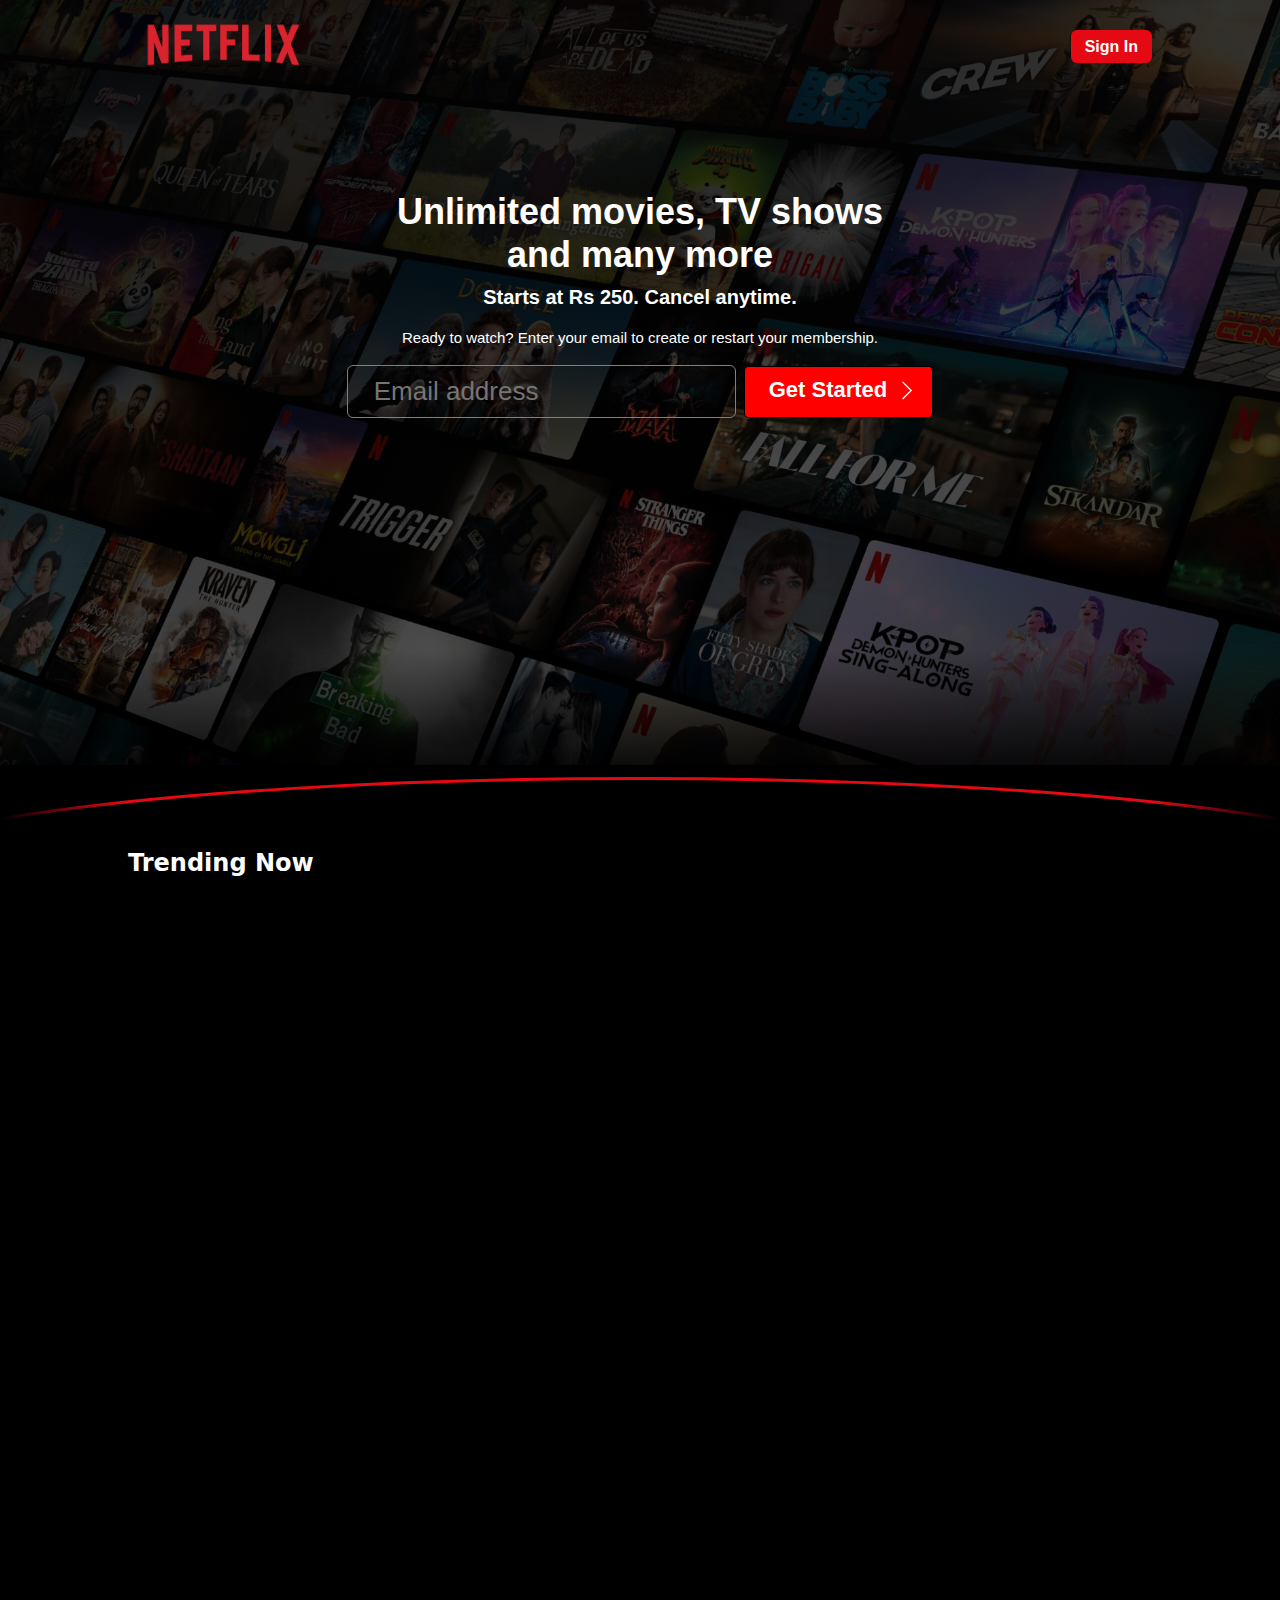
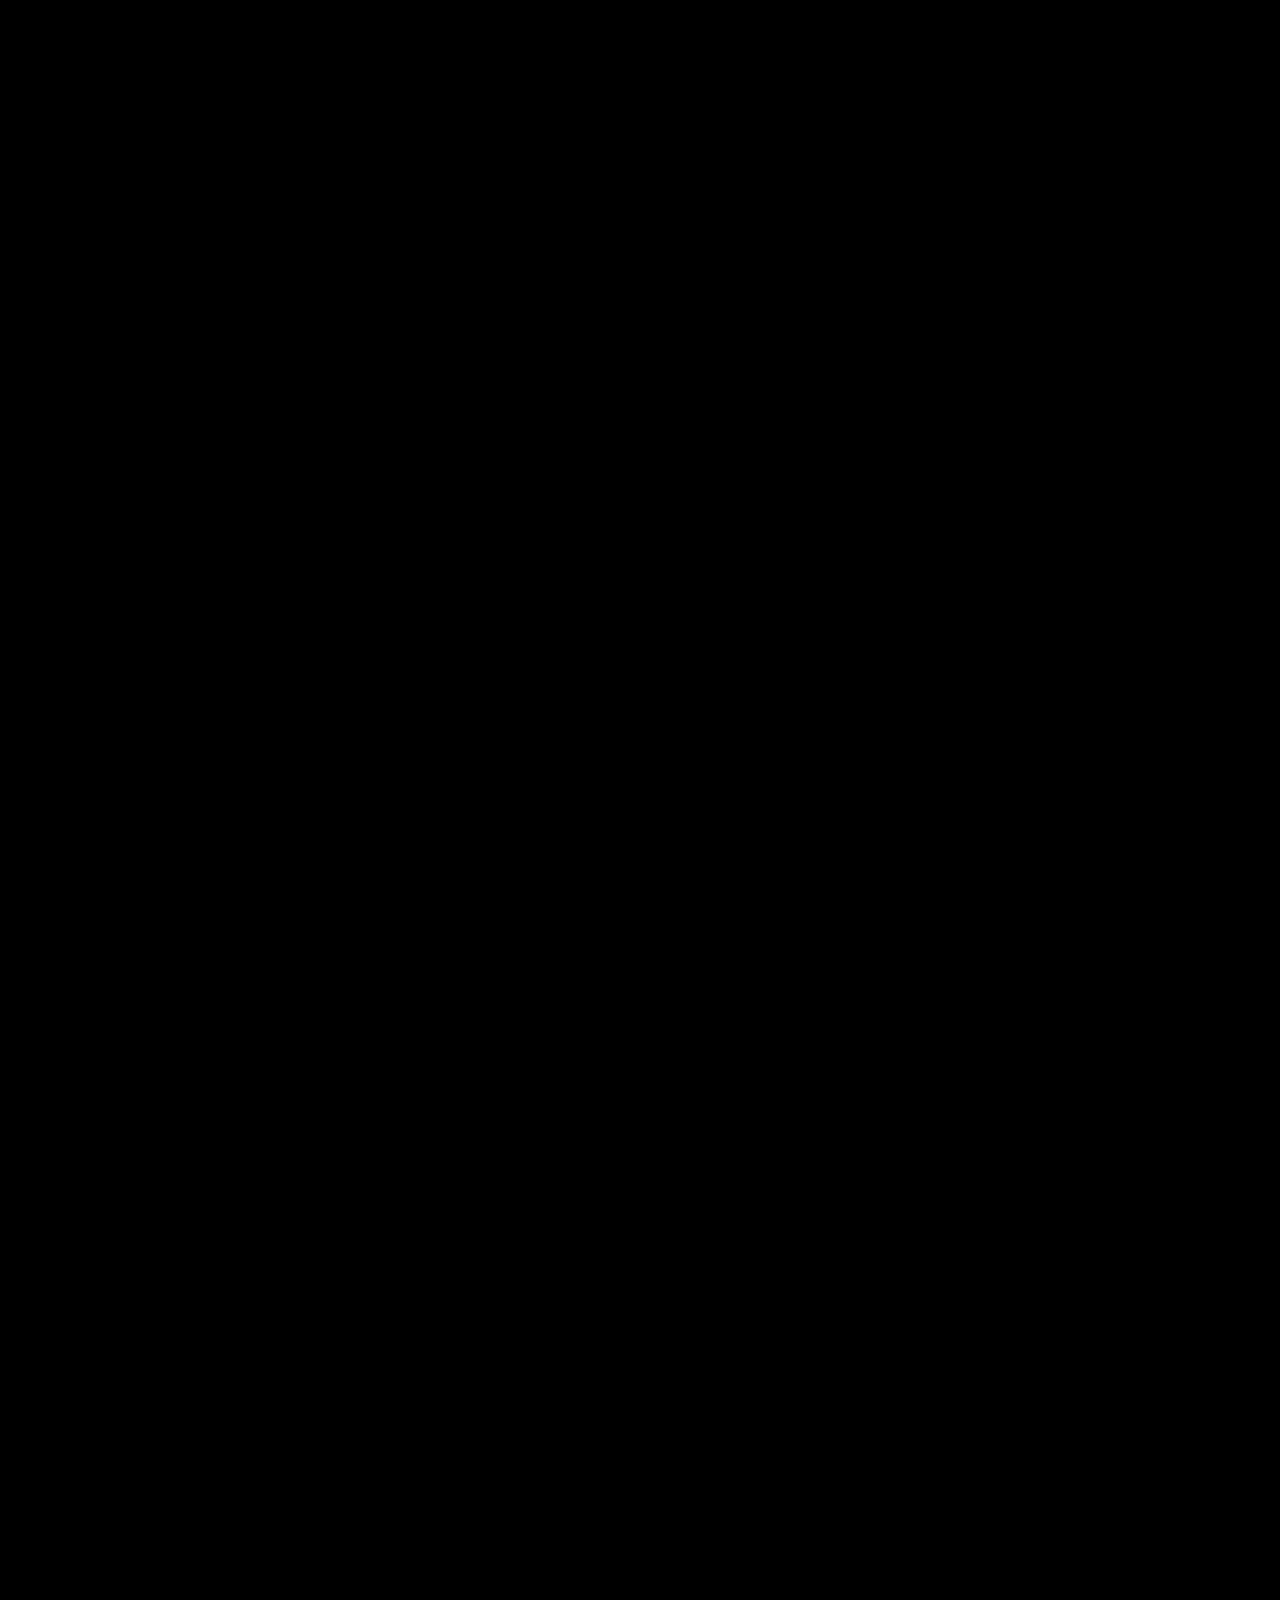
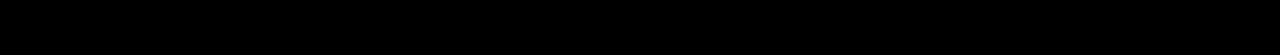
<file: index.html>
<!DOCTYPE html>
<html lang="en">

<head>
    <meta charset="UTF-8">
    <meta name="viewport" content="width=device-width, initial-scale=1.0">
    <title>Netflix v3.O --Taddum</title>
    <link rel="icon" href="./assets/fav-icon.jpg" type="image/jpg">
    <!-- <link rel="stylesheet" href="https://cdnjs.cloudflare.com/ajax/libs/font-awesome/7.0.0/css/all.min.css" integrity="sha512-DxV+EoADOkOygM4IR9yXP8Sb2qwgidEmeqAEmDKIOfPRQZOWbXCzLC6vjbZyy0vPisbH2SyW27+ddLVCN+OMzQ==" crossorigin="anonymous" referrerpolicy="no-referrer" /> -->
    <link rel="stylesheet" href="style.css">

</head>

<body>
    <div class="background">

        <div class="container">

            <div class="navbar">
                <div class="logo">
                    <img src="./assets/Netflix_Logo_PMS.png" alt="Netflix logo">
                </div>
                <div class="button">
                    <span>
                        <a href="./login.html">Sign In</a>
                    </span>
                </div>
            </div>

            <div class="content">
                <h1>
                    Unlimited movies, TV shows and many more
                </h1>
                <p>
                    Starts at Rs 250. Cancel anytime.
                </p>
                <p>
                    Ready to watch? Enter your email to create or restart your membership.
                </p>
                <div class="input">
                    <form action="/signup.html">
                        <input type="email" placeholder="Email address" required>
                        <button type="submit" class="stbtn">Get Started<img
                                src="./assets/chevron_right_50dp_FFFFFF_FILL0_wght200_GRAD0_opsz48.svg" height="41"
                                alt=""></button>
                    </form>
                </div>
            </div>

        </div>
    </div>

    <div class="line">
        <!-- SVG: full-width, thin, tapered Netflix-red arc that touches the top -->
        <svg xmlns="http://www.w3.org/2000/svg" viewBox="0 0 1440 60" preserveAspectRatio="none" width="100%"
            height="60" style="display:block;">
            <defs>
                <linearGradient id="taper" x1="0" y1="0" x2="1" y2="0">
                    <stop offset="0%" stop-color="#E50914" stop-opacity="0" />
                    <stop offset="10%" stop-color="#E50914" stop-opacity="1" />
                    <stop offset="90%" stop-color="#E50914" stop-opacity="1" />
                    <stop offset="100%" stop-color="#E50914" stop-opacity="0" />
                </linearGradient>
            </defs>

            <!-- topmost control points at y=0 so no empty space above -->
            <path d="M0,54 C360,0 1080,0 1440,54" stroke="url(#taper)" stroke-width="3" stroke-linecap="round"
                fill="transparent" />
        </svg>
        <!-- <img style="height: 60px;" src="/assets/curveline.svg" alt=""> -->
        <div>
            <h2>Trending Now</h2>
        </div>
    </div>


    <div class="main">
        <div class="scroll-buttons">
            <div class="leftbtn"><img src="./assets/chevron_left_50dp_FFFFFF_FILL0_wght200_GRAD0_opsz48.svg" alt="">
            </div>
            <div class="card-container my-scrollable">
                <div class="card">
                    <img src="/assets/movie5.webp" alt="">
                    <span>1</span>
                </div>
                <div class="card">
                    <img src="/assets/movie3.webp" alt="">
                    <span>2</span>
                </div>
                <div class="card">
                    <img src="/assets/movie2.webp" alt="">
                    <span>3</span>
                </div>
                <div class="card">
                    <img src="/assets/movie10.webp" alt="">
                    <span>4</span>
                </div>
                <div class="card">
                    <img src="/assets/movie12.webp" alt="">
                    <span>5</span>
                </div>
                <div class="card">
                    <img src="/assets/movie8.webp" alt="">
                    <span>6</span>
                </div>
                <div class="card">
                    <img src="/assets/movie1.jpg" alt="">
                    <span>7</span>
                </div>
                <div class="card">
                    <img src="/assets/movie6.jpg" alt="">
                    <span>8</span>
                </div>
                <div class="card">
                    <img src="/assets/movie9.webp" alt="">
                    <span>9</span>
                </div>
                <div class="card">
                    <img src="/assets/movie1.webp" alt="">
                    <span>10</span>
                </div>

            </div>
            <div class="rightbtn"><img src="./assets//chevron_right_50dp_FFFFFF_FILL0_wght200_GRAD0_opsz48.svg" alt="">
            </div>
        </div>

        <div class="reasons-section">
            <h2>More Reasons to Join</h2>
            <div class="reason-container">
                <div class="reasons">
                    <h3>Enjoy on your TV</h3>
                    <p>Watch on Smart TVs, Playstation, Xbox, Chromecast, Apple TV, Blu-ray players, and more.</p>
                    <img src="./assets/Tvsnap.png" alt="">
                </div>
                <div class="reasons">
                    <h3>Download your shows to watch offline</h3>
                    <p>Save your favorites easily and always have something to watch.</p>
                    <img src="./assets/downloadsnap.png" alt="">
                </div>
                <div class="reasons">
                    <h3>Watch everywhere</h3>
                    <p>Stream unlimited movies and TV shows on your laptop, tablet, or phone.</p>
                    <img src="./assets/watchsnap.png" alt="">
                </div>
                <div class="reasons">
                    <h3>Create profiles for kids</h3>
                    <p>Send kids on adventures with their favorite characters in a space made just for them — free with
                        your membership.</p>
                        <img src="./assets/devicesnap.png" alt="">
                </div>
            </div>
        </div>

        <!-- <div class="frequent-section">
            <h2>Frequently Asked Questions</h2>
            <div class="questions">
                <div class="qna">
                    <details>
                        <summary>
                            <div>What is Netflix?</div>
                            <div class="plus">
                                <svg viewBox="0 0 36 36" height="36" width="36" data-icon="PlusLarge"
                                    data-icon-id=":rb:" aria-hidden="true"
                                    class="default-ltr-iqcdef-cache-1ulhx3w e164gv2o4"
                                    xmlns="http://www.w3.org/2000/svg" fill="none" role="img">
                                    <path fill-rule="evenodd" clip-rule="evenodd"
                                        d="M17 17V3H19V17H33V19H19V33H17V19H3V17H17Z" fill="currentColor"></path>

                                </svg>
                            </div>
                        </summary>
                        <p>Netflix is a streaming service that offers a wide variety of award-winning TV shows, movies,
                            anime, documentaries, and more on thousands of internet-connected devices.</p>
                    </details>

                </div>
                <div class="qna">
                    <details>
                        <summary>
                            <div>How much does Netflix cost?</div>
                            <div class="plus">
                                <svg viewBox="0 0 36 36" width="36" height="36" data-icon="PlusLarge"
                                    data-icon-id=":rb:" aria-hidden="true"
                                    class="default-ltr-iqcdef-cache-1ulhx3w e164gv2o4"
                                    xmlns="http://www.w3.org/2000/svg" fill="none" role="img">
                                    <path fill-rule="evenodd" clip-rule="evenodd"
                                        d="M17 17V3H19V17H33V19H19V33H17V19H3V17H17Z" fill="currentColor"></path>

                                </svg>
                            </div>
                        </summary>
                        <p>Watch Netflix on your smartphone, tablet, Smart TV, laptop, or streaming device, all for one
                            fixed monthly fee. Plans range from Rs 250 to Rs 1,100 a month. No extra costs, no contracts
                        </p>
                    </details>
                </div>
                <div class="qna">
                    <details>
                        <summary>
                            <div>Where can I watch?</div>
                            <div class="plus">
                                <svg viewBox="0 0 36 36" width="36" height="36" data-icon="PlusLarge"
                                    data-icon-id=":rb:" aria-hidden="true"
                                    class="default-ltr-iqcdef-cache-1ulhx3w e164gv2o4"
                                    xmlns="http://www.w3.org/2000/svg" fill="none" role="img">
                                    <path fill-rule="evenodd" clip-rule="evenodd"
                                        d="M17 17V3H19V17H33V19H19V33H17V19H3V17H17Z" fill="currentColor"></path>

                                </svg>
                            </div>
                        </summary>
                        <p>Watch anywhere, anytime. Sign in with your Netflix account to watch instantly on the web at
                            netflix.com from your personal computer or on any internet-connected device that offers the
                            Netflix app, including smart TVs, smartphones, tablets, streaming media players and game
                            consoles.
                            <br><br>
                            You can also download your favorite shows with the iOS or Android app. Use downloads to
                            watch while you're on the go and without an internet connection. Take Netflix with you
                            anywhere.</p>
                    </details>
                </div>
                <div class="qna">
                    <details>
                        <summary>
                            <div>How do I cancel?</div>
                            <div class="plus">
                                <svg viewBox="0 0 36 36" width="36" height="36" data-icon="PlusLarge"
                                    data-icon-id=":rb:" aria-hidden="true"
                                    class="default-ltr-iqcdef-cache-1ulhx3w e164gv2o4"
                                    xmlns="http://www.w3.org/2000/svg" fill="none" role="img">
                                    <path fill-rule="evenodd" clip-rule="evenodd"
                                        d="M17 17V3H19V17H33V19H19V33H17V19H3V17H17Z" fill="currentColor"></path>

                                </svg>
                            </div>
                        </summary>
                        <p>Netflix is flexible. There are no pesky contracts and no commitments. You can easily cancel
                            your account online in two clicks. There are no cancellation fees – start or stop your
                            account anytime.</p>
                    </details>
                </div>
                <div class="qna">
                    <details>
                        <summary>
                            <div>What can I watch on Netflix?</div>
                            <div class="plus">
                                <svg viewBox="0 0 36 36" width="36" height="36" data-icon="PlusLarge"
                                    data-icon-id=":rb:" aria-hidden="true"
                                    class="default-ltr-iqcdef-cache-1ulhx3w e164gv2o4"
                                    xmlns="http://www.w3.org/2000/svg" fill="none" role="img">
                                    <path fill-rule="evenodd" clip-rule="evenodd"
                                        d="M17 17V3H19V17H33V19H19V33H17V19H3V17H17Z" fill="currentColor"></path>

                                </svg>
                            </div>
                        </summary>
                        <p>Netflix has an extensive library of feature films, documentaries, TV shows, anime,
                            award-winning Netflix originals, and more. Watch as much as you want, anytime you want.</p>
                    </details>
                </div>
                <div class="qna">
                    <details>
                        <summary>
                            <div>Is Netflix good for kids?</div>
                            <div class="plus">
                                <svg viewBox="0 0 36 36" width="36" height="36" data-icon="PlusLarge"
                                    data-icon-id=":rb:" aria-hidden="true"
                                    class="default-ltr-iqcdef-cache-1ulhx3w e164gv2o4"
                                    xmlns="http://www.w3.org/2000/svg" fill="none" role="img">
                                    <path fill-rule="evenodd" clip-rule="evenodd"
                                        d="M17 17V3H19V17H33V19H19V33H17V19H3V17H17Z" fill="currentColor"></path>

                                </svg>
                            </div>
                        </summary>
                        <p>The Netflix Kids experience is included in your membership to give parents control while kids
                            enjoy family-friendly TV shows and movies in their own space.
                            <br><br>
                            Kids profiles come with PIN-protected parental controls that let you restrict the maturity
                            rating of content kids can watch and block specific titles you dont want kids to see.</p>
                    </details>
                </div>

            </div>
        </div> -->

        <section class="faq-sec">
            <h2>Frequently Asked Questions</h2>

            <div class="faq">
                <div class="question">
                    <span>What is Netflix?</span>
                    <svg viewBox="0 0 36 36" height="36" width="36" data-icon="PlusLarge" data-icon-id=":rb:"
                        aria-hidden="true" class="default-ltr-iqcdef-cache-1ulhx3w e164gv2o4"
                        xmlns="http://www.w3.org/2000/svg" fill="none" role="img">
                        <path fill-rule="evenodd" clip-rule="evenodd" d="M17 17V3H19V17H33V19H19V33H17V19H3V17H17Z"
                            fill="currentColor"></path>

                    </svg>
                </div>
                <div class="answer">
                    <p>Netflix is a streaming service that offers a wide variety of award-winning TV shows, movies,
                        anime,
                        documentaries, and more on thousands of internet-connected devices.</p>
                    <p>You can watch as much as you want, whenever you want without a single commercial – all for one
                        low
                        monthly price. There's always something new to discover and new TV shows and movies are added
                        every
                        week!</p>
                </div>
                <div class="question">
                    <span>How much does Netflix cost?</span>
                    <svg viewBox="0 0 36 36" height="36" width="36" data-icon="PlusLarge" data-icon-id=":rb:"
                        aria-hidden="true" class="default-ltr-iqcdef-cache-1ulhx3w e164gv2o4"
                        xmlns="http://www.w3.org/2000/svg" fill="none" role="img">
                        <path fill-rule="evenodd" clip-rule="evenodd" d="M17 17V3H19V17H33V19H19V33H17V19H3V17H17Z"
                            fill="currentColor"></path>

                    </svg>
                </div>
                <div class="answer">
                    <p>Watch Netflix on your smartphone, tablet, Smart TV, laptop, or streaming device, all for one
                        fixed
                        monthly fee. Plans range from Rs 250 to Rs 1,100 a month. No extra costs, no contracts.</p>
                </div>
                <div class="question">
                    <span>Where can I watch?</span>
                    <svg viewBox="0 0 36 36" height="36" width="36" data-icon="PlusLarge" data-icon-id=":rb:"
                        aria-hidden="true" class="default-ltr-iqcdef-cache-1ulhx3w e164gv2o4"
                        xmlns="http://www.w3.org/2000/svg" fill="none" role="img">
                        <path fill-rule="evenodd" clip-rule="evenodd" d="M17 17V3H19V17H33V19H19V33H17V19H3V17H17Z"
                            fill="currentColor"></path>

                    </svg>
                </div>
                <div class="answer">
                    <p>Watch anywhere, anytime. Sign in with your Netflix account to watch instantly on the web at
                        netflix.com from your personal computer or on any internet-connected device that offers the
                        Netflix
                        app, including smart TVs, smartphones, tablets, streaming media players and game consoles.</p>
                    <p>You can also download your favorite shows with the iOS or Android app. Use downloads to watch
                        while
                        you're on the go and without an internet connection. Take Netflix with you anywhere.</p>
                </div>
                <div class="question">
                    <span>How do I cancel?</span>
                    <svg viewBox="0 0 36 36" height="36" width="36" data-icon="PlusLarge" data-icon-id=":rb:"
                        aria-hidden="true" class="default-ltr-iqcdef-cache-1ulhx3w e164gv2o4"
                        xmlns="http://www.w3.org/2000/svg" fill="none" role="img">
                        <path fill-rule="evenodd" clip-rule="evenodd" d="M17 17V3H19V17H33V19H19V33H17V19H3V17H17Z"
                            fill="currentColor"></path>

                    </svg>
                </div>
                <div class="answer ">
                    <p>Netflix is flexible. There are no pesky contracts and no commitments. You can easily cancel your
                        account online in two clicks. There are no cancellation fees – start or stop your account
                        anytime.
                    </p>
                </div>
                <div class="question">
                    <span>Where can I watch on Netflix?</span>
                    <svg viewBox="0 0 36 36" height="36" width="36" data-icon="PlusLarge" data-icon-id=":rb:"
                        aria-hidden="true" class="default-ltr-iqcdef-cache-1ulhx3w e164gv2o4"
                        xmlns="http://www.w3.org/2000/svg" fill="none" role="img">
                        <path fill-rule="evenodd" clip-rule="evenodd" d="M17 17V3H19V17H33V19H19V33H17V19H3V17H17Z"
                            fill="currentColor"></path>

                    </svg>
                </div>
                <div class="answer">
                    <p>Netflix has an extensive library of feature films, documentaries, TV shows, anime, award-winning
                        Netflix originals, and more. Watch as much as you want, anytime you want.</p>
                </div>
                <div class="question">
                    <span>Is Netflix good for kids?</span>
                    <svg viewBox="0 0 36 36" height="36" width="36" data-icon="PlusLarge" data-icon-id=":rb:"
                        aria-hidden="true" class="default-ltr-iqcdef-cache-1ulhx3w e164gv2o4"
                        xmlns="http://www.w3.org/2000/svg" fill="none" role="img">
                        <path fill-rule="evenodd" clip-rule="evenodd" d="M17 17V3H19V17H33V19H19V33H17V19H3V17H17Z"
                            fill="currentColor"></path>

                    </svg>
                </div>
                <div class="answer">
                    <p>The Netflix Kids experience is included in your membership to give parents control while kids
                        enjoy
                        family-friendly TV shows and movies in their own space.</p>
                    <p>Kids profiles come with PIN-protected parental controls that let you restrict the maturity rating
                        of
                        content kids can watch and block specific titles you don’t want kids to see.</p>
                </div>
        </section>

        <div class="email">
            <p>
                Ready to watch? Enter your email to create or restart your membership.
            </p>
            <div class="inputemail">
                <input type="text" placeholder="Email address">
                <button id="btnem" class="stbtn">Get Started <img
                        src="./assets/chevron_right_50dp_FFFFFF_FILL0_wght200_GRAD0_opsz48.svg" alt=""></button>
            </div>
        </div>

        <footer>
            <div class="footbox">
                <ul>
                    <li><a href="#">FAQ</a></li>
                    <li><a href="#">Help Center</a></li>
                    <li><a href="#">Terms of Use</a></li>
                    <li><a href="#">Privacy</a></li>
                </ul>
            </div>
            <div class="footbox">
                <ul>
                    <li><a href="#">Jobs</a></li>
                    <li><a href="#">Legal Notices</a></li>
                    <li><a href="#">Ways to watch</a></li>
                    <li><a href="#">Account</a></li>
                </ul>
            </div>
            <div class="footbox">
                <ul>
                    <li><a href="#">Media center</a></li>
                    <li><a href="#">Privacy</a></li>
                    <li><a href="#">Cookie Preferences</a></li>
                    <li><a href="#">Speed Test</a></li>
                </ul>
            </div>
            <div class="footbox">
                <ul>
                    <li><a href="#">Contact us</a></li>
                    <li><a href="#">Only on Netflix</a></li>
                    <li><a href="#">Corporate Information</a></li>
                    <li><a href="#">Investor Relations</a></li>
                </ul>
            </div>
        </footer>

        <div class="afterfooter">
            <div class="lang">
                <select name="English" id="English">
                    <option value="English">English</option>
                    <!-- <option value="">English/option> -->

                </select>
            </div>
            <div class="copyright">&copy; Netflix Pakistan 2025</div>
            <div class="last">This page is protected by reCAPTCHA and the Google Privacy Policy and Terms of Service
                apply.</div>
        </div>
    </div>

    <script src="script.js"></script>
</body>

</html>
</file>
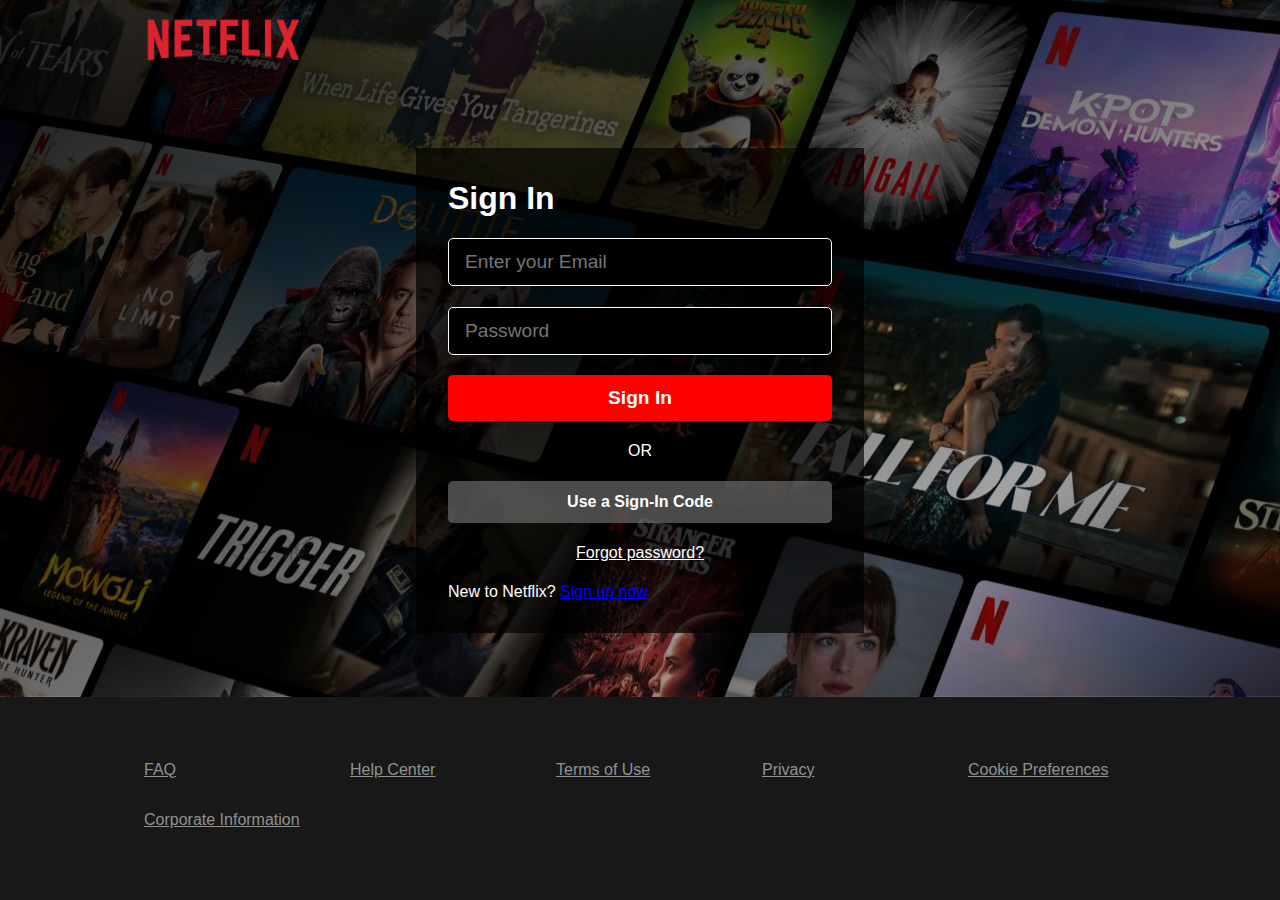
<file: login.html>
<!DOCTYPE html>
<html lang="en">
<head>
    <meta charset="UTF-8">
    <meta name="viewport" content="width=device-width, initial-scale=1.0">
    <title>Netflix Login -- Aao bachooo!!!</title>
    <link rel="icon" href="./assets/fav-icon.jpg" type="image/jpg">
    <link rel="stylesheet" href="login.css">
</head>
<body>
    <main class="container">
        <nav>
            <a href="index.html"><img src="./assets/Netflix_Logo_PMS.png" height="80" alt="Netflix"></a>
        </nav>
        <div class="login-container">
            <h1>Sign In</h1>
            <form action="">
                <input type="email" name="" id="" placeholder="Enter your Email" required>
                <input type="password" name="" id="" placeholder="Password">
                <button type="submit">Sign In</button>
            </form>
            <p class="or">OR</p>
            <p class="code">Use a Sign-In Code</p>
            <a href="#" class="forgot">Forgot password?</a>
            <p>New to Netflix? <a href="./signup.html" >Sign up now</a></p>
        </div>
    </main>
    <footer>
        <ul>
            <li><a href="#">FAQ</a></li>
            <li><a href="#">Help Center</a></li>
            <li><a href="#">Terms of Use</a></li>
            <li><a href="#">Privacy</a></li>
            <li><a href="#">Cookie Preferences</a></li>
            <li><a href="#">Corporate Information</a></li>
        </ul>
    </footer>
</body>
</html>
</file>
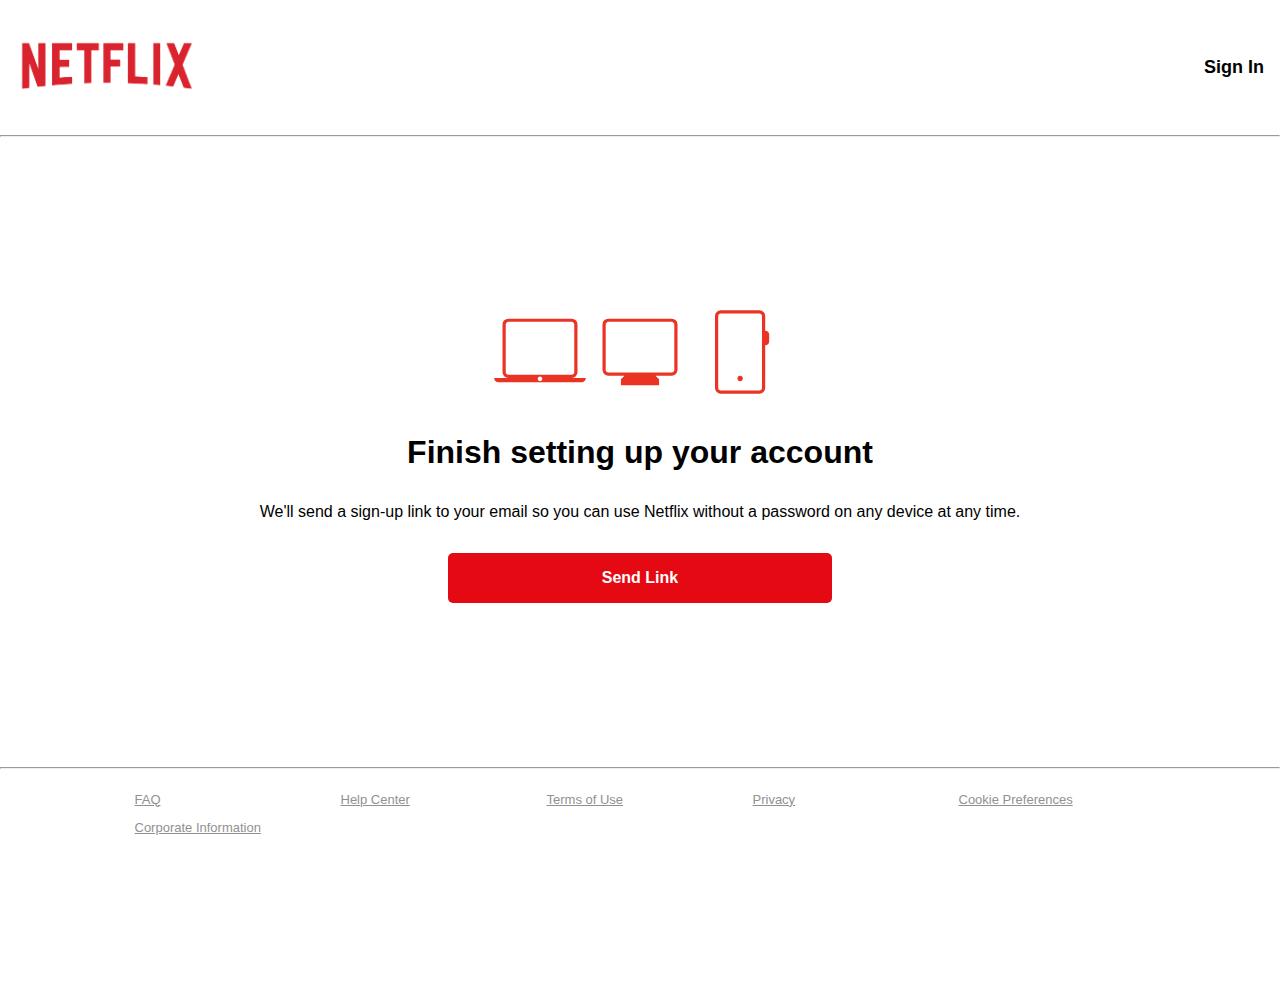
<file: signup.html>
<!DOCTYPE html>
<html lang="en">
<head>
    <meta charset="UTF-8">
    <meta name="viewport" content="width=device-width, initial-scale=1.0">
    <title>Sign Up</title>
    <link rel="icon" href="./assets/fav-icon.jpg" type="image/jpg">
    <link rel="stylesheet" href="signup.css">
</head>
<body>
    <nav> 
        <a href="index.html"><img src="./assets/Netflix_Logo_PMS.png" height="90" alt="Netflix"></a>
        <button><a href="/login.html">Sign In</a></button>
    </nav>
    <hr>
    <main>
        <div class="svgs">
            <img src="./assets/laptop_mac_100dp_EA3323_FILL0_wght200_GRAD0_opsz48.svg" alt="" height="100">
            <img src="./assets/monitor_72dp_EA3323_FILL0_wght200_GRAD0_opsz48.svg" alt="" height="100">
            <img src="./assets/mobile_2_72dp_EA3323_FILL0_wght200_GRAD0_opsz48.svg" alt="" height="100">
        </div>
        <div class="Finish">Finish setting up your account</div>
        <div class="msg">We'll send a sign-up link to your email so you can use Netflix without a password on any device at any time.</div>
        <div class="link">Send Link</div>
    </main>
    <hr>
    <footer>
        <ul>
            <li><a href="#">FAQ</a></li>
            <li><a href="#">Help Center</a></li>
            <li><a href="#">Terms of Use</a></li>
            <li><a href="#">Privacy</a></li>
            <li><a href="#">Cookie Preferences</a></li>
            <li><a href="#">Corporate Information</a></li>
        </ul>
    </footer>
</body>
</html>
</file>
<file: style.css>
* {
    margin: 0;
    padding: 0;
    box-sizing: border-box;
}

html,
body {
    width: 100vw;
    height: 100vh;
    background-color: black;
    color: white;
    overflow-x: hidden;
    font-family: 'Segoe UI', Tahoma, Geneva, Verdana, sans-serif;
}

.background {
    background-image:
        linear-gradient(146deg, #000000be 20%, #00000084 65%, #000000be 100%),
        linear-gradient(180deg, #0f0f0f68 10%, #0000001a 85%, #000000d7 100%),
        url("/assets/bgcimg.jpg");
    background-repeat: no-repeat;
    aspect-ratio: 40/21;
    background-size: cover;
    background-position: center center;
    height: 550px;
    width: 100%;

}

.container {
    width: 100%;
    height: 100%;
    display: flex;
    flex-direction: column;
    /* justify-content: space-around; */
    align-items: center;
    gap: 6rem;
}

.navbar {
    display: flex;
    align-items: center;
    justify-content: space-between;
    width: 80%;
    margin: 5px auto;
}

.navbar .logo img {
    height: 80px;
}

span a {
    color: white;
    text-decoration: none;
}

.button span {
    background-color: rgb(229, 9, 20);
    font-family: 'Segoe UI', Tahoma, Geneva, Verdana, sans-serif;
    font-weight: 600;
    color: white;
    padding: 8px 14px;
    font-size: medium;
    border-radius: 6px;
    cursor: pointer;
    transition: background-color 0.5s ease-in-out;
}

.button span:hover {
    background-color: rgb(206, 12, 22);
}

.content {
    display: flex;
    justify-content: center;
    align-items: center;
    flex-direction: column;
    gap: 1rem;

}

.content> :first-child {
    /* font-size: 48px; */
    font-size: clamp(2rem, 4vw, 3.5rem);
    font-weight: 900;
    line-height: 1.2;
    text-align: center;
    font-family: sans-serif;
    width: 73%;
}

.content> :nth-child(2) {
    /* font-size: 24px; */
    font-size: clamp(1rem, 2vw, 1.4rem);
    font-weight: 550;
    color: #fff;
    width: 90%;
    text-align: center;
    padding: 0px 30px;
}

form {
    display: flex;
    align-items: center;
    justify-content: center;
    flex-wrap: wrap;
    gap: 8px;
}

input {
    padding: 10px 26px;
    font-size: 26px;
    border-radius: 6px;
    outline: none;
    background-color: transparent;
    color: rgb(255, 255, 255);
    border: 1px solid gray;
}

.content> :nth-child(3) {
    font-size: clamp(0.9rem, 1.2vw, 1.1rem);
    font-weight: 400;
    text-align: center;
    padding: 10px 30px;
}

.stbtn {
    color: white;
    background-color: red;
    padding: 3px 4px 6px 24px;
    font-size: 22px;
    border: 1px solid black;
    border-radius: 4px;
    cursor: pointer;
    font-weight: 600;
    transition: background-color 0.5s ease-in-out;
    display: flex;
    align-items: center;
    justify-content: center;
    font-family: 'Segoe UI', Tahoma, Geneva, Verdana, sans-serif;
}

.stbtn:hover {

    background-color: rgb(206, 12, 22);
}


.line {
    display: flex;
    flex-direction: column;
    justify-content: space-between;
    height: 20%;
    overflow: hidden;
    /* border-start-end-radius: 100px; */
}

.line>div {
    width: 80%;
    font-family: system-ui, -apple-system, BlinkMacSystemFont, 'Segoe UI', Roboto, Oxygen, Ubuntu, Cantarell, 'Open Sans', 'Helvetica Neue', sans-serif;
    margin: auto;
}

.scroll-buttons {
    width: 100%;
    margin: auto;
    display: flex;
    align-items: center;
    justify-content: center;
    gap: 1rem;
}

.leftbtn,
.rightbtn {
    border-radius: 10px;
    background-color: #1a1a1a;
    height: 120px;
    width: 25px;
    text-align: center;
    display: flex;
    align-items: center;
    justify-content: center;
}

.leftbtn:hover,
.rightbtn:hover {
    background-color: rgb(63, 63, 63);
    cursor: pointer;

}

.card-container {
    font-family: 'Segoe UI', Tahoma, Geneva, Verdana, sans-serif;
    width: 80%;
    padding: 40px;
    display: flex;
    align-items: center;
    gap: 3.5rem;
    scroll-behavior: hidden;
    margin-bottom: 4rem;
    background-color: black;
}

.my-scrollable {
    overflow-x: auto;
    -ms-overflow-style: none;
    /* IE/Edge */

}

.my-scrollable::-webkit-scrollbar {
    display: none;
    /* Chrome, Safari, Opera */
}

.card {
    /* height: 272px; */
    /* width: 194px; */
    height: 90%;
    width: 20%;
    transition: all 0.5s ease-in-out;
    position: relative;
}

.card:hover {
    transform: scale(1.1);
}

.card img {
    width: 196px;
    height: 275px;
    border-radius: 10px;

}

.card span {
    position: absolute;
    bottom: -30px;
    left: -30px;
    font-weight: 700;
    color: black;
    font-size: 7rem;
    /* font-family: Arial, Helvetica, sans-serif; */
    -webkit-text-stroke: 2.5px rgb(180, 180, 180)
}


.reasons-section {
    width: 80%;
    margin: auto;
    margin-bottom: 4rem;
    font-family: system-ui, -apple-system, BlinkMacSystemFont, 'Segoe UI', Roboto, Oxygen, Ubuntu, Cantarell, 'Open Sans', 'Helvetica Neue', sans-serif;

}

.reason-container {
    display: grid;
    margin-top: 24px;
    gap: 16px;
    grid-template-columns: repeat(auto-fit, minmax(200px, 1fr));
    justify-content: center;
}

.reasons {
    position: relative;
    padding: 1.5em;
    border-radius: 20px;
    background-color: #222429;
    text-align: left;
    min-height: 300px;
    background: linear-gradient(146deg, #1a2144 0%, #1d1931 50%, #210f19 100%);
}

.reasons h3 {
    font-size: 1.5em;
    margin-bottom: 18px;
}

.reasons p {
    color: rgb(192, 192, 192);
}
.reasons img{
    position: absolute;
    right: 10px;
    bottom: 10px;
    height: 60px;
    border-radius: 10px;
    margin-top: 1rem;
}

.frequent-section h2 {
    margin-bottom: 2rem;
}

.frequent-section {
    width: 80%;
    margin: auto;
    font-family: system-ui, -apple-system, BlinkMacSystemFont, 'Segoe UI', Roboto, Oxygen, Ubuntu, Cantarell, 'Open Sans', 'Helvetica Neue', sans-serif;

}

.qna {
    width: 100%;
    background-color: #2d2d2d;
    margin-bottom: 1rem;
    padding: 0.7em 1em;
    font-size: x-large;
    text-decoration: none;
    transition: background-color 0.5s ease-in-out;
}

.qna:hover {
    background-color: #515151;
}

details,
summary {
    list-style: none;
}

summary {
    cursor: pointer;
    display: flex;
    align-items: center;
    justify-content: space-between;
}

details p {
    font-size: medium;
    background-color: #2d2d2d;
}

.cross {
    transform: rotate(45deg);
}

.email {
    width: 80%;
    margin: 3rem auto;
    display: flex;
    text-align: center;
    align-items: center;
    flex-direction: column;
    gap: 2rem;

}

.inputemail {
    width: 100%;
    display: flex;
    justify-content: center;
    align-items: center;
    gap: 8px;
    flex-wrap: wrap;
}

.email .inputemail input {
    font-size: 26px;
    border-radius: 6px;
    outline: none;
    width: 60%;
    background-color: transparent;
    color: rgb(255, 255, 255);
    border: 1px solid gray;
}

#btnem {
    padding: 2px 4px 1px 24px;
}

ul li {
    list-style: none;
    padding: 8px 0;
}

a {
    color: rgb(188, 188, 188);
}

hr {
    background-color: rgb(30, 30, 30);
}

footer {
    width: 80%;
    margin: auto;
    display: grid;
    grid-template-columns: repeat(auto-fit, minmax(200px, 1fr));
    gap: 20px;
    padding: 40px 0;
}

.afterfooter {
    width: 80%;
    margin: auto;
    margin-top: 3rem;
    margin-bottom: 8rem;
    display: flex;
    flex-direction: column;
    gap: 2rem;
}

select {
    font-size: large;
    background-color: #1d1d1d;
    color: white;
    padding: 9px 12px;
    border-radius: 10px;
    cursor: pointer;
}

option {
    font-size: large;
    padding: 0;
}

.copyright {
    font-size: larger;
    color: lightgray;
}

.last {
    font-size: large;
}

/* s-mobile */
/* @media only screen and (max-width: 389px) {

    .container,
    .background {
        height: 70%;
    }

    .navbar {
        width: 90%;
    }

    .navbar .logo img {
        height: 60px;
    }

    .container {
        gap: 3.5rem;
        height: 100%;
    }

    .content {
        gap: .5rem;
    }

    .content>:first-child {
        font-size: 32px;
    }

    .content>:nth-child(2) {
        font-size: 18px;
    }

    .content>:nth-child(3) {
        font-size: 14px;
    }

    .input {
        width: 95%;
    }

    input {
        padding: 9px 18px;
        font-size: 16px;
    }

    .stbtn {
        padding: 2.5px 4px 3.5px 20px;
        font-size: 16px;
    }

    .stbtn img {
        height: 28px;
    }

    .line {
        height: 10%;
        width: 100%;
    }

    .card span {
        bottom: -4px;
        left: -15px;
        font-size: 4rem;
    }

    .leftbtn,
    .rightbtn {
        height: 65px;
        width: 22px;
    }

    .card-container {
        padding: 30px;
        gap: 6rem;
        margin-bottom: 2rem;
    }

    .card img {
        width: 110px;
        height: 155px;
    }

    .card span {
        font-family: 'Segoe UI', Tahoma, Geneva, Verdana, sans-serif;
        -webkit-text-stroke: 1px rgb(180, 180, 180);
    }

    .reasons {
        min-height: 200px;
    }

    .qna {
        transition: none;
    }

    .qna:hover {
        background-color: rgb(45, 45, 45);
    }

    summary {
        font-size: large;
    }

    details p {
        font-size: small;
    }

    .plus svg {
        height: 20px;
        width: 20px;
    }

    .email .inputemail input {
        font-size: 18px;
        width: 100%;
    }

    .email .inputemail button {
        font-size: 18px;
        padding: 5px 0 5px 18px;
    }

    select {
        font-size: large;
    }
} */
@media only screen and (max-width: 360px) {
    /* .background {
        height: 95%;
    } */

    .content {
        gap: .75rem;
    }
    .content>:first-child {
        font-size: 32px;
    }
    .content>:nth-child(2) {
        font-size: 16px;
    }
    .navbar {
        width: 90%;
    }

    .content> :first-child {
        width: 93%;
    }

    .navbar .logo img {
        height: 60px;
    }

    .container {
        gap: 6.5rem;
        height: 100%;
    }

    .input {
        width: 95%;
    }

    input {
        padding: 9px 18px;
        font-size: 18px;
    }

    .stbtn {
        padding: 0.5px 4px 1.5px 20px;
        font-size: 20px;
    }

    .stbtn img {
        height: 38px;
    }

    .line {
        height: 10%;
        width: 100%;
    }

    .card span {
        bottom: -4px;
        left: -15px;
        font-size: 4rem;
    }

    .leftbtn,
    .rightbtn {
        height: 65px;
        width: 22px;
    }

    .card-container {
        padding: 30px;
        gap: 5.3rem;
        margin-bottom: 2rem;
    }

    .card img {
        width: 110px;
        height: 155px;
    }

    .card span {
        font-family: 'Segoe UI', Tahoma, Geneva, Verdana, sans-serif;
        -webkit-text-stroke: 1px rgb(180, 180, 180);
    }

    .reasons {
        height: auto;
    }

    .qna {
        transition: none;
    }

    .qna:hover {
        background-color: rgb(45, 45, 45);
    }

    summary {
        font-size: large;
    }

    details p {
        font-size: small;
    }

    .question svg {
        height: 25px;
    }
    .question span{
        font-size: large;
    }

    .email .inputemail input {
        font-size: 18px;
        width: 100%;
    }

    .email .inputemail button {
        font-size: 18px;
        padding: 0 0 0 18px;
    }

    select {
        font-size: large;
    }
}

/* mobile */
@media only screen and (min-width: 361px) and (max-width: 480px) {

    /* .container,
    .background {
        height: 70%;
    } */

    .navbar {
        width: 90%;
    }

    .navbar .logo img {
        height: 60px;
    }

    .container {
        gap: 8rem;
        height: 100%;
    }

    .content {
        gap: .35rem;
    }

    .content>:first-child {
        width: 85%;
    }

    /* .content>:nth-child(2) {
        font-size: 18px;
    }*/

    .content>:nth-child(3) {
        width: 88%;
    }

    .input {
        width: 95%;
    }

    input {
        padding: 9px 18px;
        font-size: 20px;
    }

    .stbtn {
        padding: 0.5px 4px 1.5px 20px;
        font-size: 20px;
    }

    .line {
        height: 10%;
        width: 100%;
    }

    .card span {
        bottom: -4px;
        left: -15px;
        font-size: 4rem;
    }

    .leftbtn,
    .rightbtn {
        height: 65px;
        width: 22px;
    }

    .card-container {
        padding: 30px;
        gap: 5.3rem;
        margin-bottom: 2rem;
    }

    .card img {
        width: 110px;
        height: 155px;
    }

    .card span {
        font-family: 'Segoe UI', Tahoma, Geneva, Verdana, sans-serif;
        -webkit-text-stroke: 1px rgb(180, 180, 180);
    }

    .reasons {
        min-height: 245px;
    }

    .qna {
        transition: none;
    }

    .qna:hover {
        background-color: rgb(45, 45, 45);
    }

    summary {
        font-size: large;
    }

    details p {
        font-size: small;
    }
    
    .question svg {
        height: 30px;
    }

    .email .inputemail input {
        font-size: 18px;
        width: 100%;
    }

    .email .inputemail button {
        font-size: 18px;
        padding: 0 0 0 18px;
    }
    #btnem img{
        height: 34px;
    }
    select {
        font-size: large;
    }

}

/* mob to tab */
@media only screen and (min-width: 481px) and (max-width: 620px) {
    /* .background {
        height: 70%;
    } */

    .navbar {
        width: 80%;
    }

    .content {
        gap: .85rem;
    }

    form {
        width: 80%;
        margin: auto;
        flex-wrap: wrap;
    }

    /* .content> :first-child {
        font-size: 38px;
    }

    .content> :nth-child(2) {
        font-size: 18px;
    }

    .content> :nth-child(3) {
        font-size: 16px;
    } */

    form input {
        font-size: 18px;
    }

    .stbtn img {
        height: 35px;
    }

    input {
        font-size: 20px;
    }

    .line {
        height: 12%;
    }

    .card span {
        bottom: -2px;
        left: -20px;
        font-size: 4.5rem;
    }

    .leftbtn,
    .rightbtn {
        height: 65px;
        width: 22px;
    }

    .card-container {
        padding: 30px;
        gap: 5rem;
        margin-bottom: 2rem;
    }

    .card img {
        width: 120px;
        height: 165px;
    }

    .reasons {
        min-height: 230px;
    }
     .reason-container {
        grid-template-columns: repeat(auto-fit, minmax(270px, 1fr));
    }

    .qna {
        transition: none;
    }

    .qna:hover {
        background-color: rgb(45, 45, 45);
    }

    summary {
        font-size: large;
    }

    details p {
        font-size: small;
    }

    .question svg {
        height: 30px;
    }

    .email .inputemail input {
        font-size: 18px;
        width: 100%;
    }

    .email .inputemail button {
        font-size: 18px;
        padding: 0 0 0 18px;
    }
    #btnem img{
        height: 38px;
    }
    select {
        font-size: large;
    }
}

/* tablets */
@media only screen and (min-width: 621px) and (max-width: 820px) {
    .stbtn img {
        height: 38px;
    }

    .container {
        gap: 9rem;
    }

    .card-container {
        gap: 5.3rem;
    }

    .card span {
        bottom: -7px;
        left: -24px;
        font-size: 6rem;
    }

    .card img {
        width: 160px;
        height: 235px;
    }

    .background {
        height: 600px;
    }
    input {
        font-size: 22px;
    }

    .line {
        height: 12%;
    }

    .content {
        gap: .8rem;
    }

    .reasons {
        min-height: 220px;
    }

    .reason-container {
        grid-template-columns: repeat(auto-fit, minmax(270px, 1fr));
    }
    #btnem img{
        height: 47px;
    }
    .content>:nth-child(3) {
        width: 78%;
    }
}

/* x-tablets or big screens */
@media only screen and (min-width: 821px) and (max-width: 1000px) {

    /* .background {
        height: 70%;
    } */

    .navbar {
        width: 80%;
    }

    .content {
        gap: 1rem;
    }

    /* .content> :first-child {
        font-size: 46px;
    }

    .content> :nth-child(2) {
        font-size: 28px;
    }

    .content> :nth-child(3) {
        font-size: 22px;
    }

    form input {
        font-size: 28px;
    } */

    .stbtn img {
        height: 41px;
    }

    .card-container {
        gap: 7.5rem;
    }

    .line {
        height: 10%;
    }

    .card span {
        bottom: -14px;
        left: -32px;
    }

    .reason-container {
        grid-template-columns: repeat(auto-fit, minmax(260px, 1fr));
    }
    .reasons{
        min-height: 220px;
    }
    #btnem img{
        height: 47px;
    }
}

/* special device */
@media only screen and (min-width: 1024px) and (min-height: 600px) {
    .content {
        gap: 0.6rem;
    }

    .content> :first-child {
        font-size: 36px;
    }

    .content> :nth-child(2) {
        font-size: 20px;
    }

    .content> :nth-child(3) {
        font-size: 15px;
    }

    .background {
        height: 85%;
    }

    .line {
        height: 15%;
    }

    .card-container {
        gap: 5.5rem;
    }

    .reason-container {
        grid-template-columns: repeat(auto-fit, minmax(270px, 1fr));
    }

    .reasons {
        min-height: 250px;
    }
}
@media only screen and (min-width: 1024px) and (min-height: 1366px){
    .background{
        height: 660px;
    }
    .container{
        gap: 11rem;
    }
    .content{
        gap: 1.5rem;
    }
    .content> :first-child {
        font-size: 48px;
    }
    .content> :nth-child(2) {
        font-size: 24px;
    }
} 
/* ---------question------- */

.faq-sec {
    max-width: 80%;
    margin: auto;
}

.faq-sec h2 {
    margin: 1.5rem 0;
}

.faq {
    color: aliceblue;
    max-width: 80vw;
    margin: auto;
}

.question {
    background-color: rgb(45, 45, 45);
    margin: 8px 8px 2px 8px;
    font-size: 1.3rem;
    padding: 20px;
    display: flex;
    align-items: center;
    justify-content: space-between;
    cursor: pointer;
    transition: background-color 0.5s ease-in-out;
}

.question:hover {
    background-color: rgb(74, 74, 74);
}

.answer {
    background-color: rgb(45, 45, 45);
    margin: 0 8px 8px 8px;
    font-size: 1.3rem;
    padding: 0 20px;
    display: flex;
    align-items: center;
    flex-direction: column;
    cursor: pointer;
    max-height: 0;
    overflow: hidden;
    transition: max-height 0.3s ease-out;


}

.answer p:nth-child(2) {
    margin-top: 0;
}


/* @media only screen and (min-width: 1700px) {
    body{
        width: 60%;
        margin: auto;
    }

} */
</file>
<file: login.css>
* {
    margin: 0;
    padding: 0;
    box-sizing: border-box;
}

body,
html {
    width: 100vw;
    height: 100vh;
    overflow-x: hidden;
    background-color: rgb(24, 24, 24);
    color: white;
    font-family: 'Segoe UI', Tahoma, Geneva, Verdana, sans-serif;
}

.container {
    background-image: linear-gradient(146deg, #000000ca 10%, #00000026 75%, #000000be 100%), url("/assets/bgcimg.jpg");
    background-repeat: no-repeat;
    aspect-ratio: 40/21;
    background-position: center center;
    width: 100%;
    display: flex;
    flex-direction: column;

}

nav {
    width: 80%;
    margin: auto;
}

.login-container {
    padding: 2em;
    height: auto;
    width: 35%;
    margin: 4rem auto;
    background-color: rgba(0, 0, 0, 0.676);
    display: flex;
    flex-direction: column;
    align-items: center;
    gap: 1.3rem;
}
h1{
    font-weight: 700;
}
.login-container > *{
    width: 100%;
}
form {
    display: flex;
    flex-direction: column;
    gap: 1.3em;
}
form > *{
    font-size: 1.2rem;
    padding: 12px 16px;

}
input{
    background-color: black;
    color: white;
    border-radius: 5px;
    border-style: none;
    border: 1px solid white;
}
button{
    background-color: red;
    color: white;
    border-style: none;
    border-radius: 5px;
    font-weight: 650;
    cursor: pointer;
}
.code{
    background-color: rgba(109, 109, 109, 0.676);
    border-radius: 5px;
    padding: 12px 16px;
    text-align: center;
    font-weight: 650;
}
.or, .forgot{
    text-align: center;
    color: white;
}
.forgot:hover{
    color: blue;
}
p a{
    color: blue;
}

footer {
    width: 80%;
    margin: 3rem auto;
}

li a {
    color: rgb(145, 145, 145);
}

li {
    list-style: none;
    width: 200px;
    padding: 1em;
}
ul{
    display: flex;
    justify-content: space-between;
    align-items: center;
    flex-wrap: wrap;
}


@media only screen and (max-width: 480px) {
    .login-container {
        width: 95%;
    }
    nav{
        width: 100%;
    }
}
@media only screen and (min-width: 481px) and (max-width: 780px) {
    .login-container {
        width: 65%;
    }
}
@media only screen and (min-width: 781px) and (max-width: 900px) {
    .login-container {
        width: 55%;
    }
}
</file>
<file: signup.css>
* {
    margin: 0;
    padding: 0;
    box-sizing: border-box;
}

body,
html {
    width: 100vw;
    height: 100vh;
    overflow-x: hidden;
    font-family: 'Segoe UI', Tahoma, Geneva, Verdana, sans-serif;
}
nav{
    display: flex;
    align-items: center;
    justify-content: space-between;
    height: 15vh;
}
nav button a{
    text-decoration: none;
    color: black;
    font-weight: bold;
    font-size: large;
}

button a:hover{
    text-decoration: underline;
    
}
button{
    background-color: white;
    border-style: none;
    padding: 12px 16px;
}
main{
    display: flex;
    align-items: center;
    justify-content: center;
    flex-direction: column;
    gap: 2em;
    min-height: 70vh;
    text-align: center;
}
.svgs{
    display: flex;
    justify-content: center;
    align-items: center;
    width: 100%;
}
.Finish{
    font-weight: bold;
    font-size: xx-large;
}
.link{
    background-color: #e50914;
    color: white;
    width: 30%;
    padding: 1em 2em;
    border-radius: 5px;
    text-align: center;
    cursor: pointer;
    font-weight: bold;

}

footer {
    width: 80%;
    height: 20vh;
    margin: 1rem auto;
    font-size: small;
}

li a {
    color: rgb(145, 145, 145);
}

li {
    list-style: none;
    width: 200px;
    padding: .5em;
}
ul{
    display: flex;
    justify-content: space-between;
    align-items: center;
    flex-wrap: wrap;
}

@media only screen and (max-width: 480px) {
    .svgs img{
        height: 70px;
    }
    .Finish{
        font-size: x-large;
    }
    .link{
        width: 60%;
    }
    .msg{
        padding: 0 12px;
    }
    main{
        min-height: 100%;
        gap: 1em;
    }
    nav img {
        height: 12vh;
    }
}
@media only screen and (min-width: 481px) and (max-width: 780px) {
    .svgs img{
        height: 80px;
    }
    .Finish{
        font-size: xx-large;
    }
    .link{
        width: 50%;
    }
    .msg{
        padding: 0 18px;
    }
    main{
        min-height: 85%;
        gap: 1.5em;
    }
}
@media only screen and (min-width: 781px) and (max-width: 900px) {
    .svgs img{
        height: 90px;
    }
    .Finish{
        font-size: xx-large;
    }
    .link{
        width: 40%;
    }
    .msg{
        padding: 0 12px;
    }
    main{
        min-height: 75%;
        gap: 2em;
    }
}
</file>
